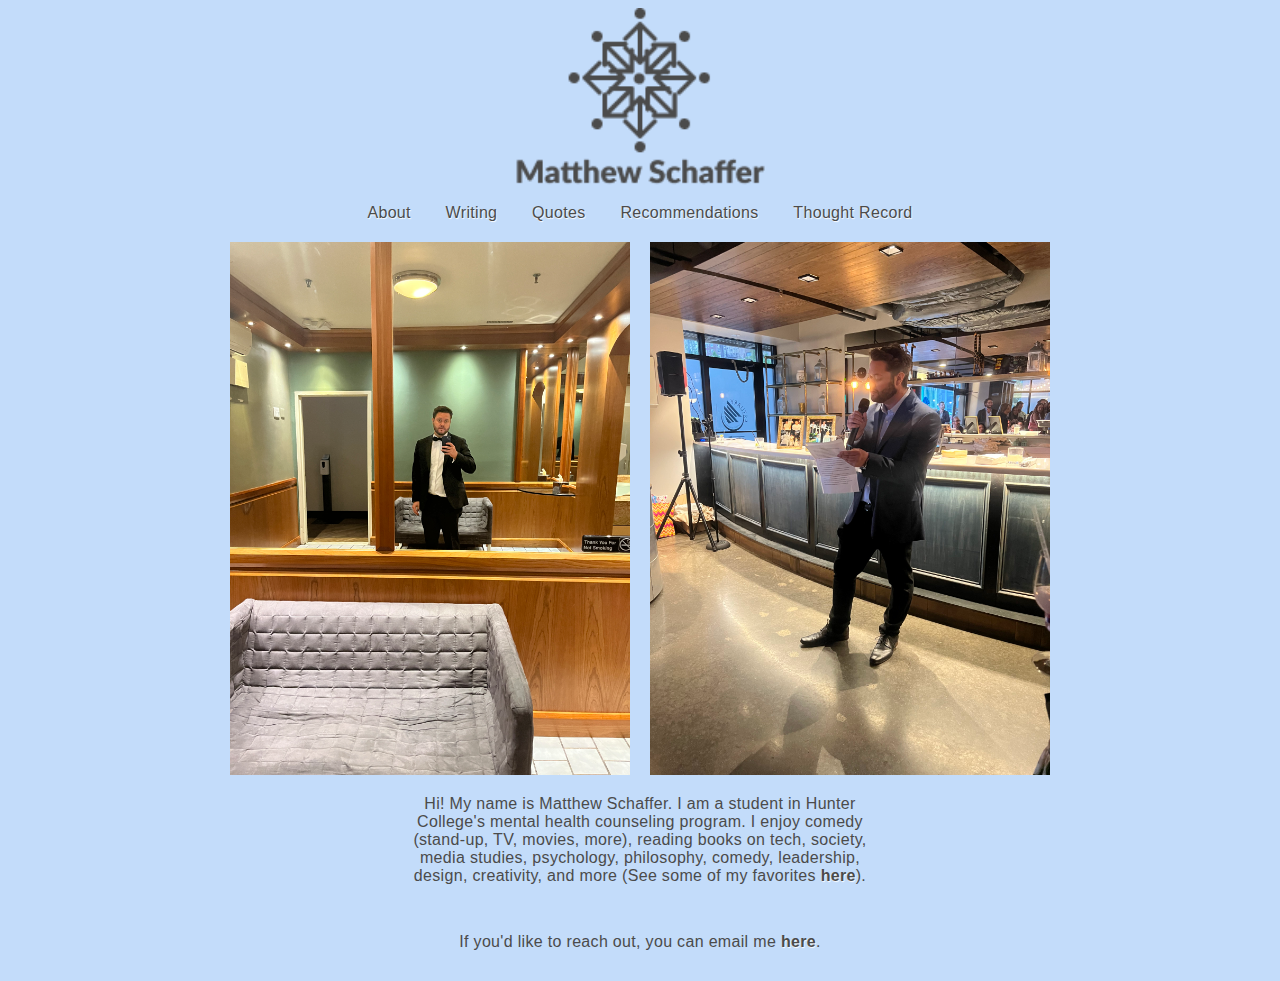
<file: about.html>
<!DOCTYPE html>
<html>
  <head>
    <title>about Matthew Schaffer</title>
    <link rel="stylesheet" href="styles.css">
  </head>
  <body>
    <a href="index.html"><img class="big_logo" src="images/Matthew_Schaffer_logo.png" alt="Matthew Schaffer logo" /></a>
    <nav>
      <ul id="menu">
        <li><a href="about.html">About</a></li>
        <li><a href="writing.html">Writing</a></li>
        <li><a href="quotes.html">Quotes</a></li>
        <li><a href="recommendations.html">Recommendations</a></li>
        <li><a href="updatedthoughtrecord.html">Thought Record</a></li>
      </ul>
    </nav>
    <div class="images">
     <img src="images/Mirror_Tux.JPG" alt="Matt taking a mirror pic in a tuxedo" title="Matt taking a mirror pic in a tuxedo" style="width: 400px;height: 533px">
     <img src="images/Matt_Speech.jpg" alt="Matt giving a speech at his friends' wedding welcome dinner" title="Matt giving a speech at his friends' wedding welcome dinner" style="width: 400px;height: 533px">
    </div>
    <div class="aboutme">
    <p>Hi! My name is Matthew Schaffer. I am a student in Hunter College's mental health counseling program. I enjoy comedy (stand-up, TV, movies, more), reading books on tech, society, media studies, psychology, philosophy, comedy, leadership, design, creativity, and more (See some of my favorites <a href="links.html"><strong>here</strong></a>).</p>
    </div>
    <br>
   <p>If you'd like to reach out, you can email me <a href="mailto:matthew.schaffer.likes.emails@gmail.com"target="_blank" rel="noopener noreferrer"><span class="email"><strong>here</strong></a>.</p>
</file>
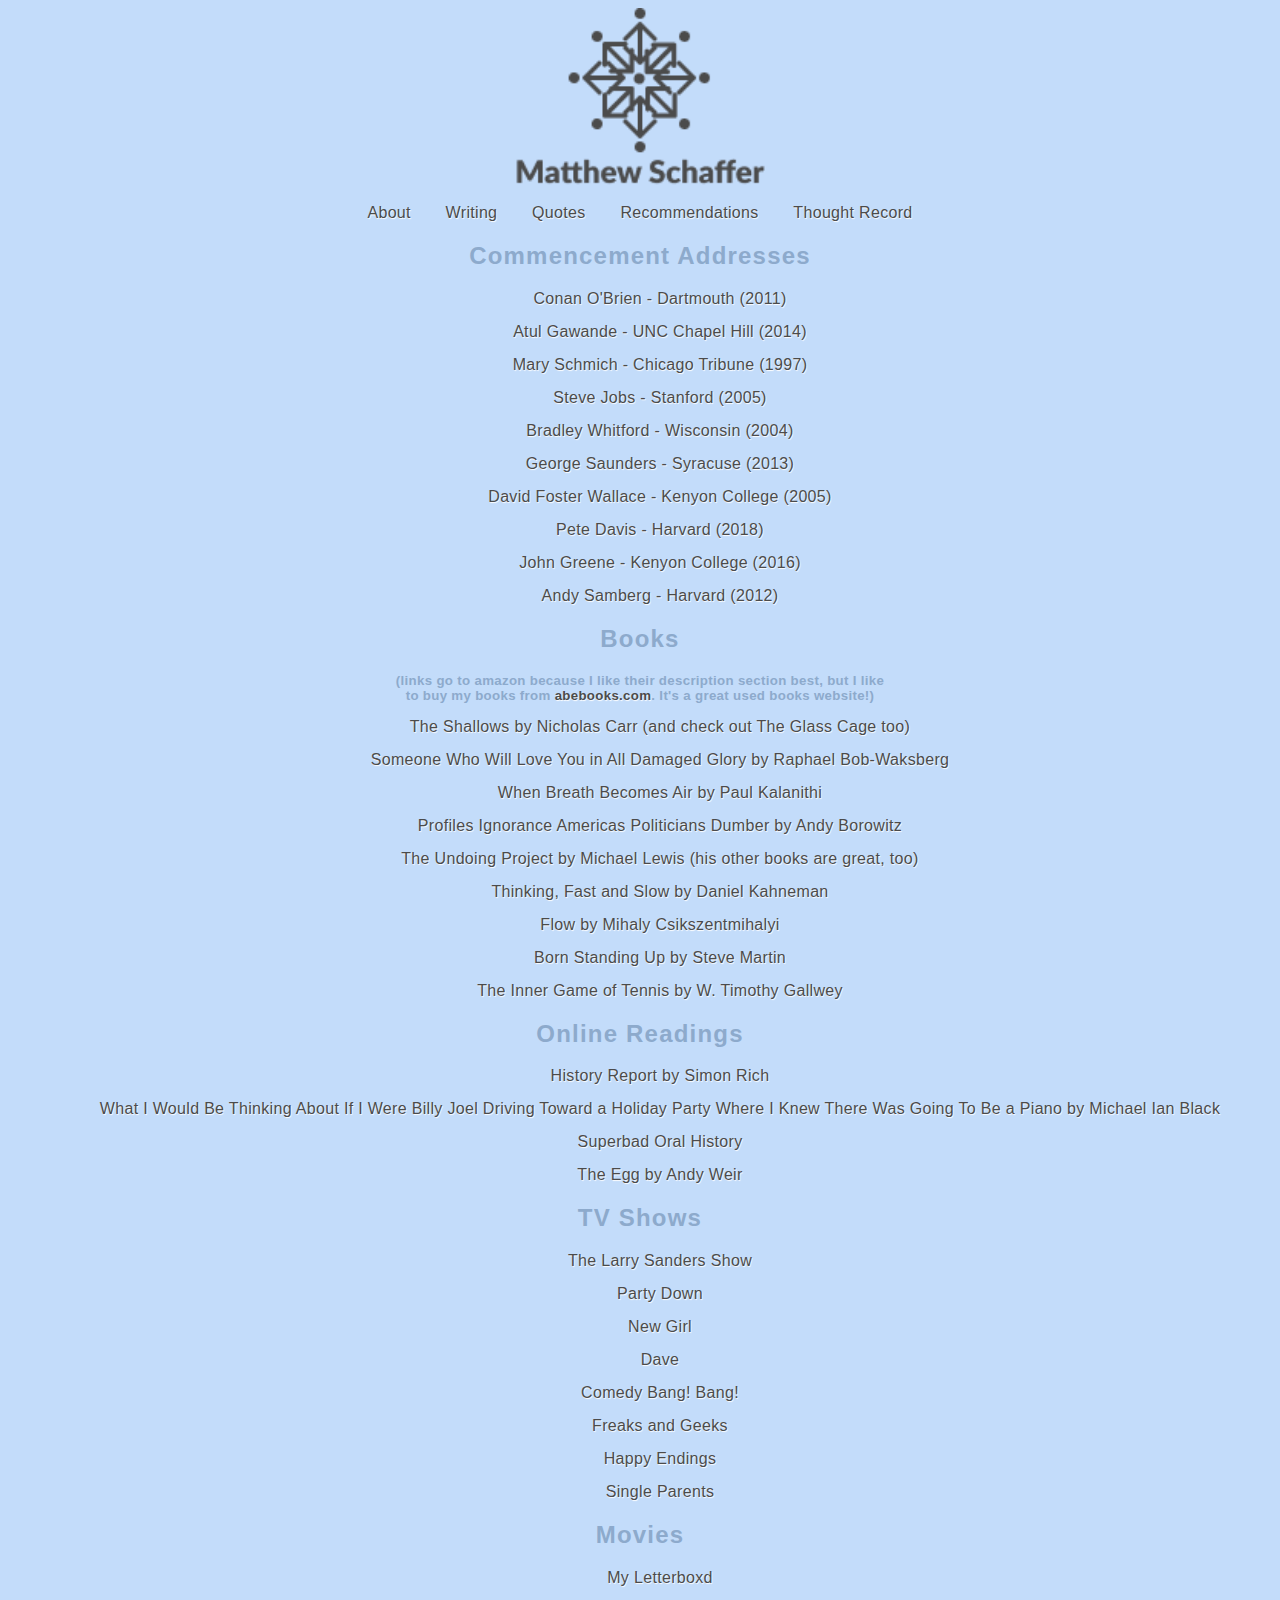
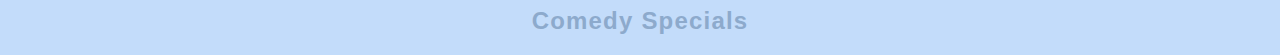
<file: recommendations.html>
<!DOCTYPE html>
<html>
  <head>
    <title>recommendations</title>
    <link rel="stylesheet" href="styles.css">
  </head>
  <body>
    <a href="index.html"><img class="big_logo" src="images/Matthew_Schaffer_logo.png" alt="Matthew Schaffer logo" /></a>
    <nav>
      <ul id="menu">
        <li><a href="about.html">About</a></li>
        <li><a href="writing.html">Writing</a></li>
        <li><a href="quotes.html">Quotes</a></li>
        <li><a href="recommendations.html">Recommendations</a></li>
        <li><a href="updatedthoughtrecord.html">Thought Record</a></li>
      </ul>
    </nav>
    <h2>Commencement Addresses</h2>
     <ul>
        <li><a href="https://www.youtube.com/watch?v=KmDYXaaT9sA" target="_blank" rel="noopener noreferrer">Conan O'Brien - Dartmouth (2011)</a></lil>
        <li><a href="https://whatrocks.github.io/commencement-db/2014-atul-gawande-university-of-north-carolina-at-chapel-hill/" target="_blank" rel="noopener noreferrer">Atul Gawande - UNC Chapel Hill (2014)</a></li>
        <li><a href="https://www.chicagotribune.com/columns/chi-schmich-sunscreen-column-column.html" target="_blank" rel="noopener noreferrer">Mary Schmich - Chicago Tribune (1997)</a></li>
        <li><a href="https://news.stanford.edu/news/2005/june15/jobs-061505.html" target="_blank" rel="noopener noreferrer">Steve Jobs - Stanford (2005)</a></li>
        <li><a href="https://news.wisc.edu/spring-commencement-transcript-of-address-by-bradley-whitford/" target="_blank" rel="noopener noreferrer">Bradley Whitford - Wisconsin (2004)</a></li>
        <li><a href="https://jamesclear.com/great-speeches/failures-of-kindness-by-george-saunders" target="_blank" rel="noopener noreferrer">George Saunders - Syracuse (2013)</a></li>
        <li><a href="https://fs.blog/david-foster-wallace-this-is-water/" target="_blank" rel="noopener noreferrer">David Foster Wallace - Kenyon College (2005)</a></li>
        <li><a href="https://www.youtube.com/watch?v=qHMHK4i_oLg" target="_blank" rel="noopener noreferrer">Pete Davis - Harvard (2018)</a></li>
        <li><a href="https://www.youtube.com/watch?v=0AriZhzeHbA" target="_blank" rel="noopener noreferrer">John Greene - Kenyon College (2016)</a></li>
        <li><a href="https://www.youtube.com/watch?v=3ImSbixBsOk" target="_blank" rel="noopener noreferrer">Andy Samberg - Harvard (2012)</a></li>
     </ul>
     <h2>Books</h2>
     <h5>(links go to amazon because I like their description section best, but I like to buy my books from <a href="www.AbeBooks.com" target="_blank" rel="noopener noreferrer">abebooks.com</a>. It's a great used books website!)</h3>
       <ul>
         <li><a href="https://www.amazon.com/Shallows-What-Internet-Doing-Brains/dp/0393357821/" target="_blank" rel="noopener noreferrer">The Shallows by Nicholas Carr (and check out The Glass Cage too)</a></li>
         <li><a href="https://www.amazon.com/Someone-Will-Love-Damaged-Glory/dp/0525432728" target="_blank" rel="noopener noreferrer">Someone Who Will Love You in All Damaged Glory by Raphael Bob-Waksberg</a></li>
         <li><a href="https://www.amazon.com/When-Breath-Becomes-Paul-Kalanithi/dp/081298840X" target="_blank" rel="noopener noreferrer">When Breath Becomes Air by Paul Kalanithi</a></li>
         <li><a href="https://www.amazon.com/Profiles-Ignorance-Americas-Politicians-Dumber/dp/1668003899/ref" target="_blank" rel="noopener noreferrer">Profiles Ignorance Americas Politicians Dumber by Andy Borowitz</a></li>
         <li><a href="https://www.amazon.com/Undoing-Project-Friendship-Changed-Minds/dp/0393354776" target="_blank" rel="noopener noreferrer">The Undoing Project by Michael Lewis (his other books are great, too)</a></li>
         <li><a href="https://www.amazon.com/Thinking-Fast-Slow-Daniel-Kahneman/dp/0374533555" target="_blank" rel="noopener noreferrer">Thinking, Fast and Slow by Daniel Kahneman</a></li>
         <li><a href="https://www.amazon.com/Flow-Psychology-Experience-Perennial-Classics/dp/0061339202" target="_blank" rel="noopener noreferrer">Flow by Mihaly Csikszentmihalyi</a></li>
         <li><a href="https://www.amazon.com/Born-Standing-Up-Comics-Life/dp/1416553657" target="_blank" rel="noopener noreferrer">Born Standing Up by Steve Martin</a></li>
         <li><a href="https://www.amazon.com/Inner-Game-Tennis-Classic-Performance/dp/0679778314" target="_blank" rel="noopener noreferrer">The Inner Game of Tennis by W. Timothy Gallwey</a></li>
       </ul>
     <h2>Online Readings</h2>
      <ul>
        <li><a href="https://www.newyorker.com/magazine/2022/09/05/when-i-was-a-boy-back-before-earth-got-too-hot-to-live-on" target="_blank" rel="noopener noreferrer">History Report by Simon Rich</a></li>
        <li><a href="https://www.mcsweeneys.net/articles/what-i-would-be-thinking-about-if-i-were-billy-joel-driving-toward-a-holiday-party-where-i-knew-there-was-going-to-be-a-piano" target="_blank" rel="noopener noreferrer">What I Would Be Thinking About If I Were Billy Joel Driving Toward a Holiday Party Where I Knew There Was Going To Be a Piano by Michael Ian Black</a></li>
        <li><a href="https://www.vanityfair.com/hollywood/2022/08/superbad-oral-history" target="_blank" rel="noopener noreferrer">Superbad Oral History</a></li>
        <li><a href="http://www.galactanet.com/oneoff/theegg_mod.html" target="_blank" rel="noopener noreferrer">The Egg by Andy Weir</a></li>
      </ul>
      <h2>TV Shows</h2>
      <ul>
        <li><a href="https://en.wikipedia.org/wiki/The_Larry_Sanders_Show" target="_blank" rel="noopener noreferrer">The Larry Sanders Show</a></li>
        <li><a href="https://en.wikipedia.org/wiki/Party_Down" target="_blank" rel="noopener noreferrer">Party Down</a></li>
        <li><a href="https://en.wikipedia.org/wiki/New_Girl" target="_blank" rel="noopener noreferrer">New Girl</a></li>
        <li><a href="https://en.wikipedia.org/wiki/Dave_(TV_series)" target="_blank" rel="noopener noreferrer">Dave</a></li>
        <li><a href="https://en.wikipedia.org/wiki/Comedy_Bang!_Bang!_(TV_series)" target="_blank" rel="noopener noreferrer">Comedy Bang! Bang!</a></li>
        <li><a href="https://en.wikipedia.org/wiki/Freaks_and_Geeks" target="_blank" rel="noopener noreferrer">Freaks and Geeks</a></li>
        <ll><a href="https://en.wikipedia.org/wiki/Happy_Endings_(TV_series)" target="_blank" rel="noopener noreferrer">Happy Endings</a></ll>
        <li><a href="https://en.wikipedia.org/wiki/Single_Parents_(TV_series)" target="_blank" rel="noopener noreferrer">Single Parents</a></li>
      </ul>
      <h2>Movies</h2>
      <ul>
        <li><a href="https://letterboxd.com/mschaff1/" target="_blank" rel="noopener noreferrer">My Letterboxd</a></li>
      </ul>
      <h2>Comedy Specials</h2>
</file>
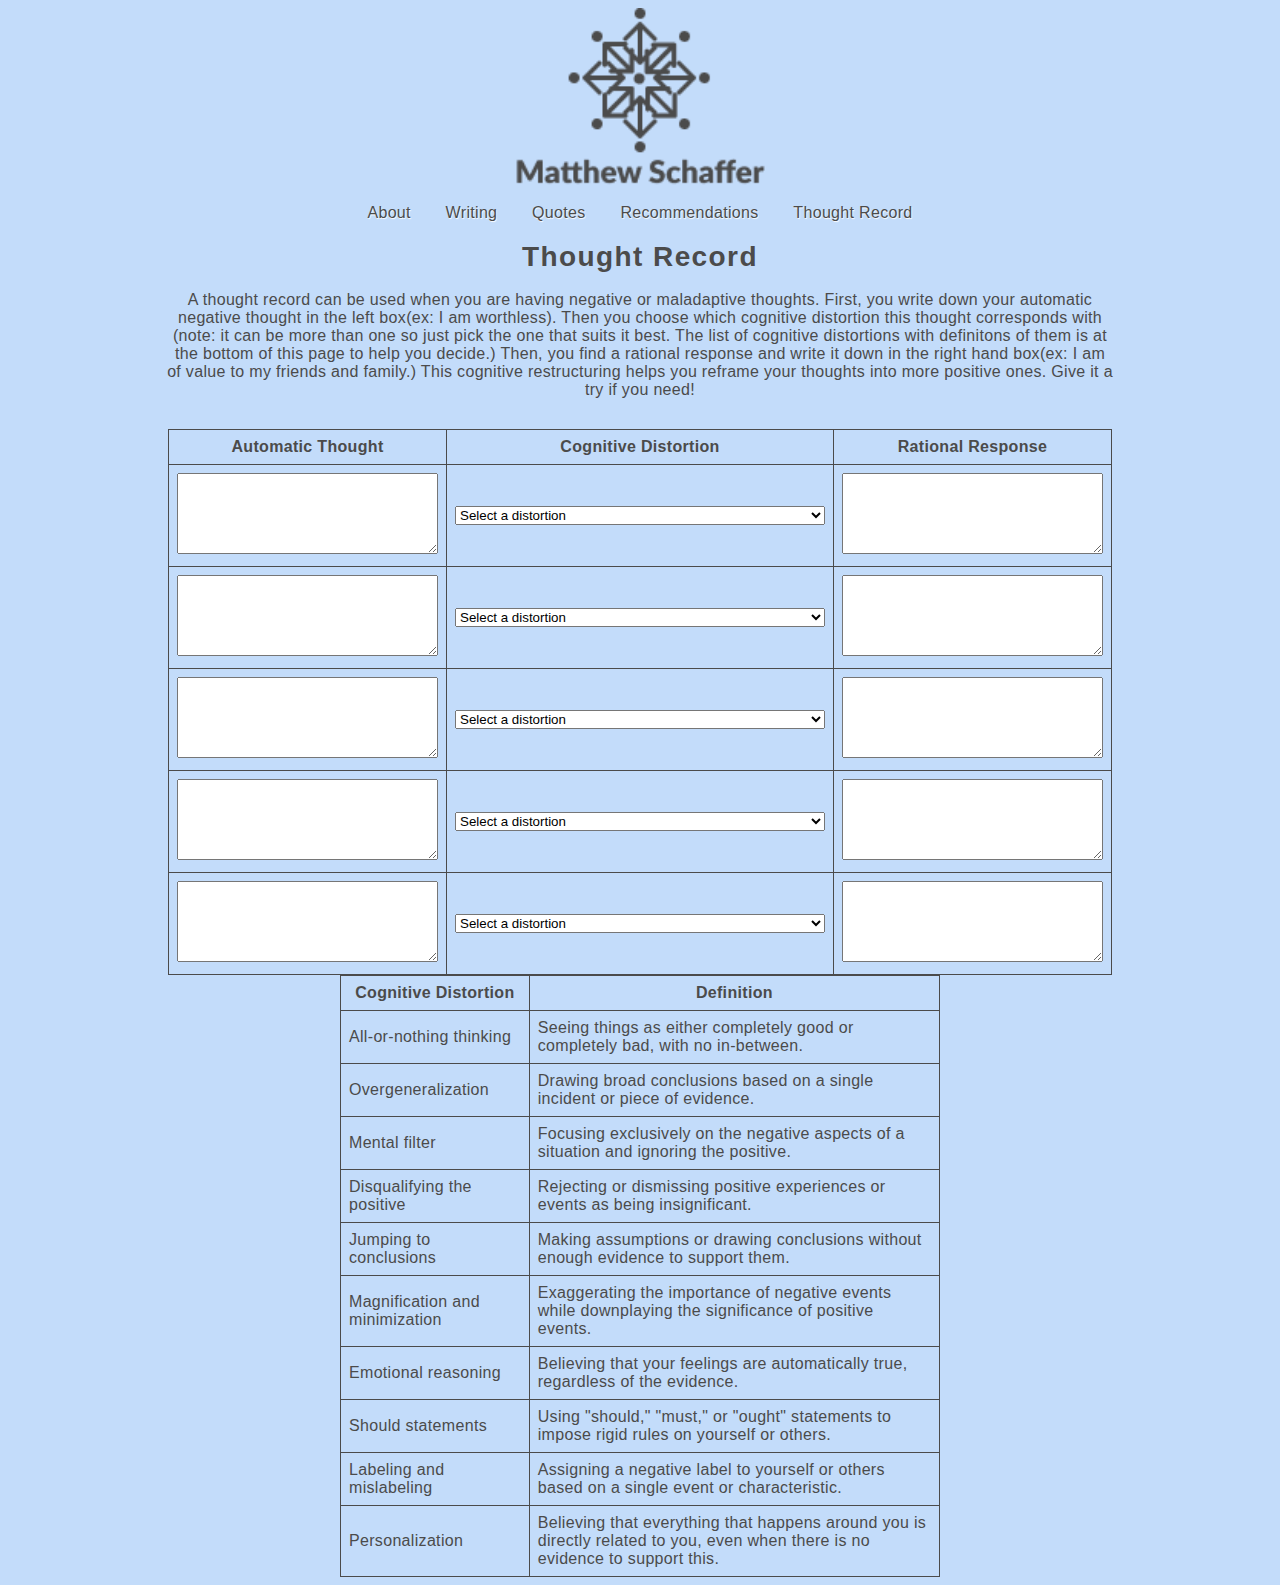
<file: thoughtrecord.html>
<!DOCTYPE html>
<html>
  <head>
    <title>Thought Record</title>
    <link rel="stylesheet" href="styles.css">
  </head>
  <body>
    <a href="index.html"><img class="big_logo" src="images/Matthew_Schaffer_logo.png" alt="Matthew Schaffer logo" /></a>
        <nav>
          <ul id="menu">
            <li><a href="about.html">About</a></li>
            <li><a href="writing.html">Writing</a></li>
            <li><a href="quotes.html">Quotes</a></li>
            <li><a href="recommendations.html">Recommendations</a></li>
            <li><a href="thoughtrecord.html">Thought Record</a></li>
          </ul>
        </nav>
    <h1>Thought Record</h1>
    <p>A thought record can be used when you are having negative or maladaptive thoughts. First, you write down your automatic negative thought in the left box(ex: I am worthless). 
      Then you choose which cognitive distortion this thought corresponds with (note: it can be more than one so just pick the one that suits it best. The list of cognitive distortions with definitons of them is at
       the bottom of this page to help you decide.) Then, you find a rational response and write it down in the right hand box(ex: I am of value to my friends and family.) This cognitive restructuring helps you 
       reframe your thoughts into more positive ones. Give it a try if you need!</p>
    <table>
      <tr>
        <th>Automatic Thought</th>
        <th>Cognitive Distortion</th>
        <th>Rational Response</th>
      </tr>
      <tr>
        <td><textarea name="automatic_thought1" rows="5" cols="30"></textarea></td>
        <td>
          <select name="cognitive_distortion1">
            <option value="">Select a distortion</option>
            <option value="all-or-nothing">All-or-nothing thinking</option>
            <option value="overgeneralization">Overgeneralization</option>
            <option value="mental">Mental filter</option>
            <option value="disqualifying">Disqualifying the positive</option>
            <option value="jumping">Jumping to conclusions (mind reader or fortune teller error)</option>
            <option value="magnification">Magnification or Minimization</option>
            <option value="emotional">Emotional reasoning</option>
            <option value="should">Should statements</option>
            <option value="labeling">Labeling/mislabeling</option>
            <option value="personalization">Personalization</option>
          </select>
        </td>
        <td><textarea name="rational_response1" rows="5" cols="30"></textarea></td>
      </tr>
      <tr>
        <td><textarea name="automatic_thought2" rows="5" cols="30"></textarea></td>
        <td>
          <select name="cognitive_distortion2">
            <option value="">Select a distortion</option>
            <option value="all-or-nothing">All-or-nothing thinking</option>
            <option value="overgeneralization">Overgeneralization</option>
            <option value="mental">Mental filter</option>
            <option value="disqualifying">Disqualifying the positive</option>
            <option value="jumping">Jumping to conclusions (mind reader or fortune teller error)</option>
            <option value="magnification">Magnification or Minimization</option>
            <option value="emotional">Emotional reasoning</option>
            <option value="should">Should statements</option>
            <option value="labeling">Labeling/mislabeling</option>
            <option value="personalization">Personalization</option>
          </select>
        </td>
        <td><textarea name="rational_response2" rows="5" cols="30"></textarea></td>
      </tr>
      <tr>
        <td><textarea name="automatic_thought3" rows="5" cols="30"></textarea></td>
        <td>
          <select name="cognitive_distortion3">
            <option value="">Select a distortion</option>
            <option value="all-or-nothing">All-or-nothing thinking</option>
            <option value="overgeneralization">Overgeneralization</option>
            <option value="mental">Mental filter</option>
            <option value="disqualifying">Disqualifying the positive</option>
            <option value="jumping">Jumping to conclusions (mind reader or fortune teller error)</option>
            <option value="magnification">Magnification or Minimization</option>
            <option value="emotional">Emotional reasoning</option>
            <option value="should">Should statements</option>
            <option value="labeling">Labeling/mislabeling</option>
            <option value="personalization">Personalization</option>
          </select>
        </td>
        <td><textarea name="rational_response3" rows="5" cols="30"></textarea></td>
      </tr>
      <tr>
        <td><textarea name="automatic_thought4" rows="5" cols="30"></textarea></td>
        <td>
          <select name="cognitive_distortion4">
            <option value="">Select a distortion</option>
            <option value="all-or-nothing">All-or-nothing thinking</option>
            <option value="overgeneralization">Overgeneralization</option>
            <option value="mental">Mental filter</option>
            <option value="disqualifying">Disqualifying the positive</option>
            <option value="jumping">Jumping to conclusions (mind reader or fortune teller error)</option>
            <option value="magnification">Magnification or Minimization</option>
            <option value="emotional">Emotional reasoning</option>
            <option value="should">Should statements</option>
            <option value="labeling">Labeling/mislabeling</option>
            <option value="personalization">Personalization</option>
          </select>
        </td>
        <td><textarea name="rational_response4" rows="5" cols="30"></textarea></td>
      </tr>
      <tr>
        <td><textarea name="automatic_thought5" rows="5" cols="30"></textarea></td>
        <td>
          <select name="cognitive_distortion5">
            <option value="">Select a distortion</option>
            <option value="all-or-nothing">All-or-nothing thinking</option>
            <option value="overgeneralization">Overgeneralization</option>
            <option value="mental">Mental filter</option>
            <option value="disqualifying">Disqualifying the positive</option>
            <option value="jumping">Jumping to conclusions (mind reader or fortune teller error)</option>
            <option value="magnification">Magnification or Minimization</option>
            <option value="emotional">Emotional reasoning</option>
            <option value="should">Should statements</option>
            <option value="labeling">Labeling/mislabeling</option>
            <option value="personalization">Personalization</option>
          </select>
        </td>
        <td><textarea name="rational_response5" rows="5" cols="30"></textarea></td>
      </tr>
    </table>
    <table>
        <thead>
          <tr>
            <th>Cognitive Distortion</th>
            <th>Definition</th>
          </tr>
        </thead>
        <tbody>
          <tr>
            <td>All-or-nothing thinking</td>
            <td>Seeing things as either completely good or completely bad, with no in-between.</td>
          </tr>
          <tr>
            <td>Overgeneralization</td>
            <td>Drawing broad conclusions based on a single incident or piece of evidence.</td>
          </tr>
          <tr>
            <td>Mental filter</td>
            <td>Focusing exclusively on the negative aspects of a situation and ignoring the positive.</td>
          </tr>
          <tr>
            <td>Disqualifying the positive</td>
            <td>Rejecting or dismissing positive experiences or events as being insignificant.</td>
          </tr>
          <tr>
            <td>Jumping to conclusions</td>
            <td>Making assumptions or drawing conclusions without enough evidence to support them.</td>
          </tr>
          <tr>
            <td>Magnification and minimization</td>
            <td>Exaggerating the importance of negative events while downplaying the significance of positive events.</td>
          </tr>
          <tr>
            <td>Emotional reasoning</td>
            <td>Believing that your feelings are automatically true, regardless of the evidence.</td>
          </tr>
          <tr>
            <td>Should statements</td>
            <td>Using "should," "must," or "ought" statements to impose rigid rules on yourself or others.</td>
          </tr>
          <tr>
            <td>Labeling and mislabeling</td>
            <td>Assigning a negative label to yourself or others based on a single event or characteristic.</td>
          </tr>
          <tr>
            <td>Personalization</td>
            <td>Believing that everything that happens around you is directly related to you, even when there is no evidence to support this.</td>
          </tr>
        </tbody>
      </table>      
  </body>
</html>
</file>
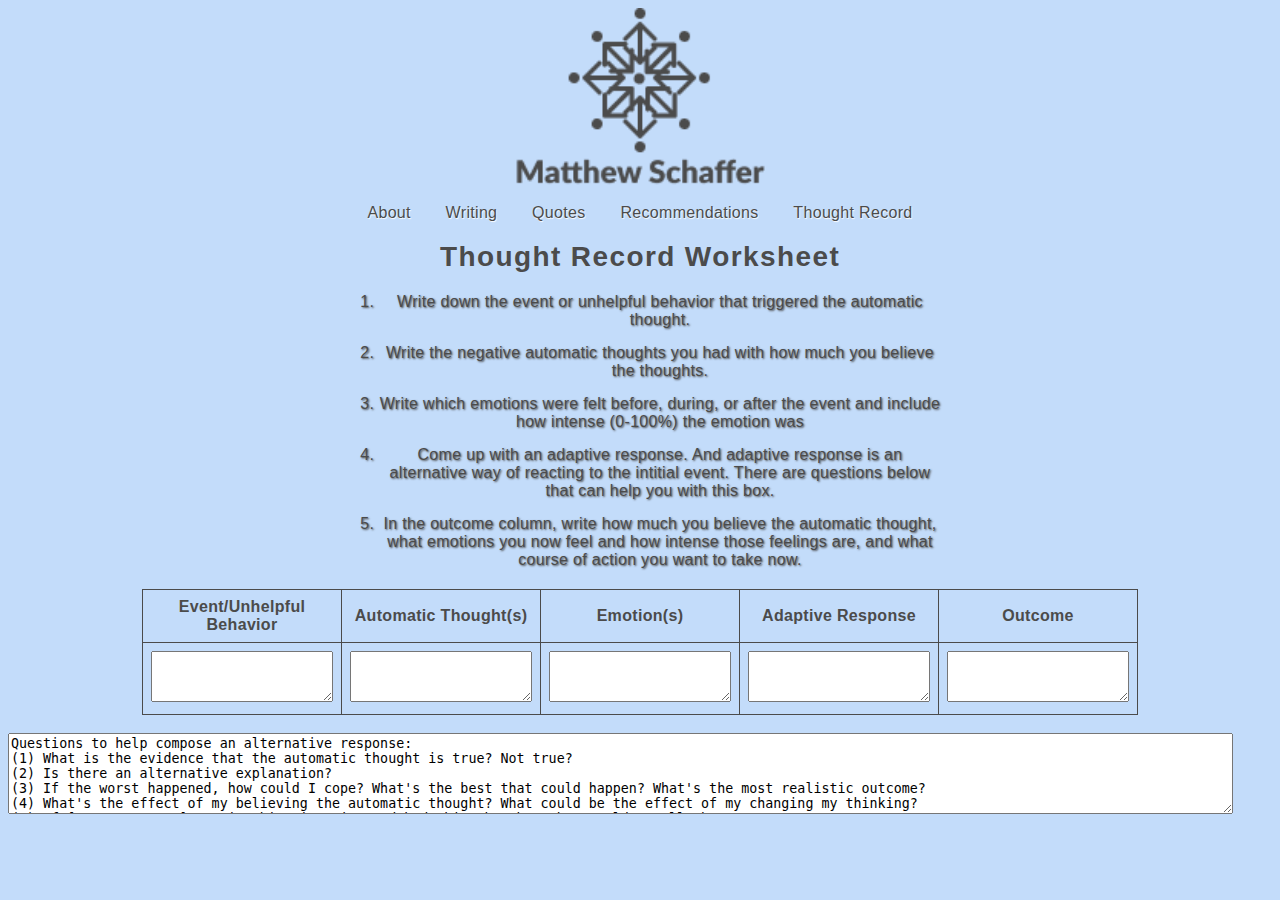
<file: updatedthoughtrecord.html>
<!DOCTYPE html>
<html>
  <head>
    <title>Thought Record</title>
    <link rel="stylesheet" href="styles.css">
  </head>
  <body>
    <a href="index.html"><img class="big_logo" src="images/Matthew_Schaffer_logo.png" alt="Matthew Schaffer logo" /></a>
        <nav>
          <ul id="menu">
            <li><a href="about.html">About</a></li>
            <li><a href="writing.html">Writing</a></li>
            <li><a href="quotes.html">Quotes</a></li>
            <li><a href="recommendations.html">Recommendations</a></li>
            <li><a href="updatedthoughtrecord.html">Thought Record</a></li>
          </ul>
        </nav>
<h1>Thought Record Worksheet</h1>
<div class="thoughtrecord">
<ol class="no-shadow">
    <li>Write down the event or unhelpful behavior that triggered the automatic thought.</li>
    <li>Write the negative automatic thoughts you had with how much you believe the thoughts.</li>
    <li>Write which emotions were felt before, during, or after the event and include how intense (0-100%) the emotion was</li>
    <li>Come up with an adaptive response. And adaptive response is an alternative way of reacting to the intitial event. There are questions below that can help you with this box.</li>
    <li>In the outcome column, write how much you believe the automatic thought, what emotions you now feel and how intense those feelings are, and what course of action you want to take now.</li>
</ol>
</div>
<table border="1">
  <tr>
    <th>Event/Unhelpful Behavior</th>
    <th>Automatic Thought(s)</th>
    <th>Emotion(s)</th>
    <th>Adaptive Response</th>
    <th>Outcome</th>
  </tr>
  <tr>
    <td><textarea rows="3" cols="20"></textarea></td>
    <td><textarea rows="3" cols="20"></textarea></td>
    <td><textarea rows="3" cols="20"></textarea></td>
    <td><textarea rows="3" cols="20"></textarea></td>
    <td><textarea rows="3" cols="20"></textarea></td>
  </tr>
</table>
<br>
<textarea rows="5" cols="150">Questions to help compose an alternative response:
(1) What is the evidence that the automatic thought is true? Not true?
(2) Is there an alternative explanation?
(3) If the worst happened, how could I cope? What's the best that could happen? What's the most realistic outcome?
(4) What's the effect of my believing the automatic thought? What could be the effect of my changing my thinking?
(5) If [person's name] was in this situation and had this thought, what would I tell them?
(6) What would be good to do?</textarea>
</body>
</html>
</file>
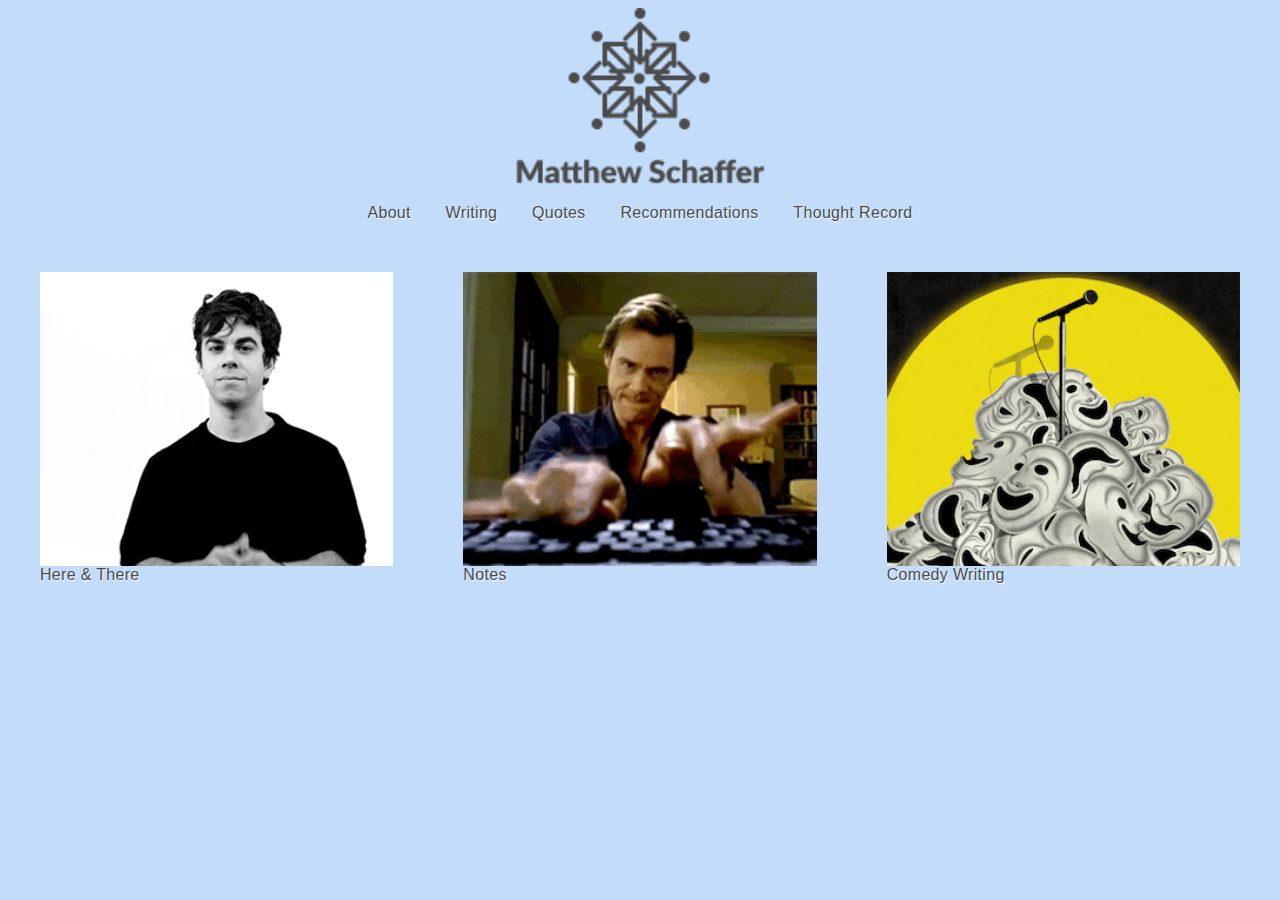
<file: writing.html>
<!DOCTYPE hmtl>
<html>
  <head>
    <title>writing</title>
    <link rel="stylesheet" href="styles.css">
  </head>
  <body>
    <a href="index.html"><img class="big_logo" src="images/Matthew_Schaffer_logo.png" alt="Matthew Schaffer logo" /></a>
    <nav>
      <ul id="menu">
        <li><a href="about.html">About</a></li>
        <li><a href="writing.html">Writing</a></li>
        <li><a href="quotes.html">Quotes</a></li>
        <li><a href="recommendations.html">Recommendations</a></li>
        <li><a href="updatedthoughtrecord.html">Thought Record</a></li>
      </ul>
    </nav>
    <div class="gifs">
        <a href="https://thoughtsandprayers.substack.com">
            <figure>
                <div class="image_wrapper">
                    <img class="static" src="images/asa_writing_static.png" alt="Here & There" title="Asa Taccone doing it">
                    <img class="active" src="images/asa_writing.gif" alt="Here & There" title="Asa Taccone doing it">
                </div>
                <figcaption>
                    Here & There
                </figcaption>
            </figure>
        </a> 
        <a href="notes.html">
            <figure>
                <div class="image_wrapper">
                    <img class="static" src="images/jim_carrey_static.png" alt="Notes" title="Jim Carrey in Bruce Almighty">
                    <img class="active" src="images/jim_carrey_writing.gif" alt="Notes" title="Jim Carrey in Bruce Almighty">
                </div>
                <figcaption>
                    Notes
                </figcaption>
            </figure>
        </a>
        <a href="comedy.html">
            <figure>
                <div class="image_wrapper">
                    <img class="static" src="images/comedy_static.png" alt="Comedy" title="artwork by Brian Stauffer">
                    <img class="active" src="images/comedy.gif" alt="comedy" title="artwork by Brian Stauffer">
                </div>
                <figcaption>
                    Comedy Writing
                </figcaption>
            </figure>
        </a>
    </div>
  </body>
</html>
</file>
<file: styles.css>
body {
  color: #4b4b4b;
  background: #C3DCFA;
  font-family: Helvetica, Arial, serif;
  letter-spacing: 0.02em
}
h1 {
  text-align: center;
  font-size: 175%;
  letter-spacing: 0.05em;
}
h2 {
  color: #8daacc;
  text-align: center;
  letter-spacing: 0.05em;
}
h5 {
  color: #8daacc;
  text-align: center;
  width: 500px;
  margin: auto;
}
#menu {
  list-style: none;
  padding-left: 0;
}
#menu li {
  display: inline;
}
ul {
  list-style: none;
  margin: 0px auto auto auto;
  text-align: center;
 
}
li {
  margin: 15px;
  text-shadow: 1px 1px 2px;
}
.writing {
  width: 720px;
  margin: 0px auto;
}
.contact {
  width: 300px;
  margin: 20px auto;
  border: 2px solid #C3DCFA;
  line-height: 1.6em;
  text-align: center;
}
.aboutme {
    width: 50%;
    margin: 20px auto;
    text-align: center;
}
a {
  color: #4b4b4b;
  text-decoration: none;
  text-shadow: .75px .75px 1px rgb(255, 255, 255);
}
a:hover {
  color: #98a2ad;
  display: visible;
}
.contact a .email{
  color: #76a8e3;
  text-decoration: underline;
}
.logo {
  display: block;
  margin: 0px auto 5px;
  width: 300px;
}
.big_logo {
  display: block;
  margin: 0px auto 15px;
  width: 250px;
}
.gifs {
  columns: 3 auto;
  gap: 70px;
  margin: 50px auto 0;
  padding: 0 30px;
  max-width: 1200px;
}
.gifs a figure {
  margin: 0;
  break-inside: avoid;
}

.image_wrapper {
  width: 100%;
  position: relative;
  height: 294px;
}

.gifs a figure img {
  width: 100%;
  height: 100%;
  object-fit: cover;
  object-position: top;
}
.main_image_container {
  width: 100%;
  display: flex;
  justify-content: center;
  margin-top: 25px;
}
#main_image {
  width: 450px;
}
table {
  border-collapse: collapse;
  width: 100%;
  max-width: 600px;
  margin: 0 auto;
}
th, td {
  border: 1px solid #4b4b4b;
  padding: 8px;
  text-align: left;
}
th {
  background-color: #C3DCFA;
  font-weight: bold;
  text-align: center;
}
tr:nth-child(even) {
  background-color: #C3DCFA;
}

.images {
  display: flex;
  gap: 20px;
  justify-content: center;
  flex-wrap: wrap;
  margin-top: 20px;
}
.images img {
  width: 33%;
}
.row::after {
  content: "";
  clear: both;
  display: table;
}
p {
  width: 75%;
  margin: auto auto 30px;
  text-align: center;
}
.static {
  position: absolute;
  background: white;
  inset: 0;
}
.static:hover {
  opacity:0;
}
.thoughtrecord {
  width: 50%;
  margin: 20px auto;
  text-align: center;
}
ul.no-shadow {
  text-shadow: none;
}
</file>
